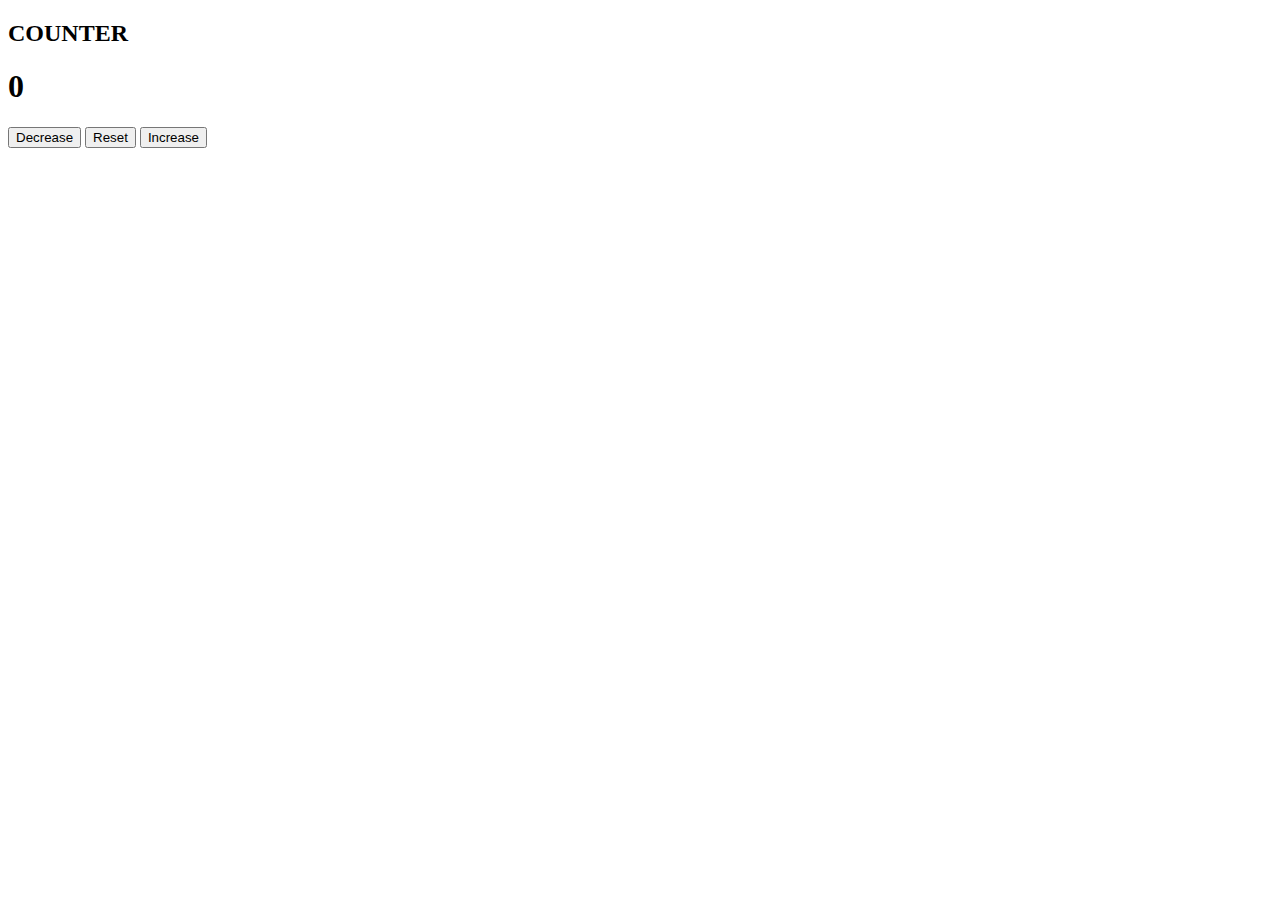
<file: Counter/index.html>
<!DOCTYPE html>
<html lang="en">
<head>
  <meta charset="UTF-8">
  <meta name="viewport" content="width=device-width, initial-scale=1.0">
  <meta http-equiv="X-UA-Compatible" content="ie=edge">
  <title>Counter</title>
</head>
<body>
    <h2>COUNTER</h2>
    <h1>0</h1>
    <div class="buttons">
      <button class="dec btn">Decrease</button>
      <button class="reset btn">Reset</button>
      <button class="inc btn">Increase</button>
      </div>














  <script src="index.js"></script>
</body>
</html>
</file>
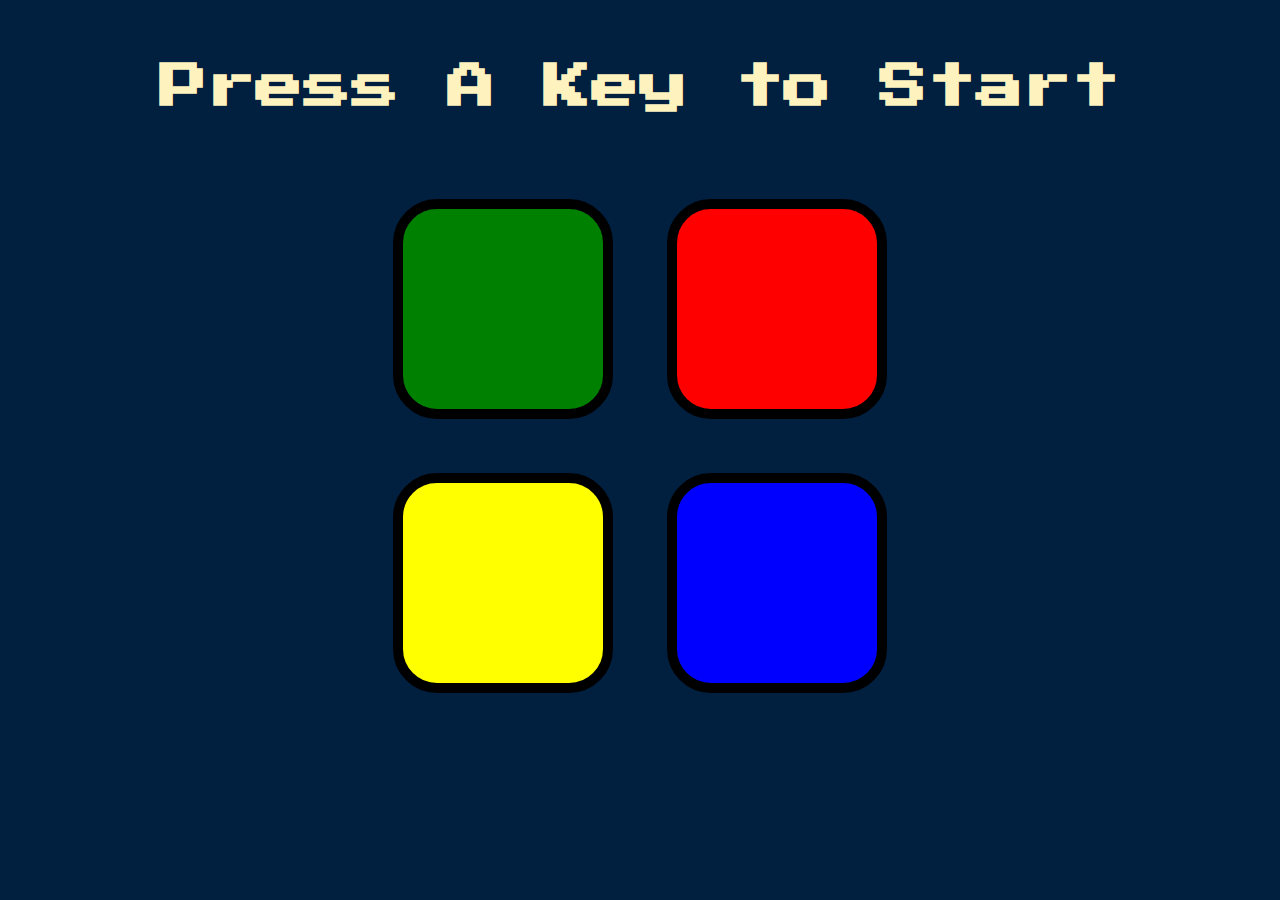
<file: Simon Game Challenge/index.html>
<!DOCTYPE html>
<html lang="en" dir="ltr">

<head>
  <meta charset="utf-8">
  <title>Simon</title>
  <link rel="stylesheet" href="styles.css">
  <link href="https://fonts.googleapis.com/css?family=Press+Start+2P" rel="stylesheet">
</head>

<body>
  <h1 id="level-title">Press A Key to Start</h1>
  <div class="container">
    <div lass="row">

      <div type="button" id="green" class="btn green">

      </div>

      <div type="button" id="red" class="btn red">

      </div>
    </div>

    <div class="row">

      <div type="button" id="yellow" class="btn yellow">

      </div>
      <div type="button" id="blue" class="btn blue">

      </div>

    </div>

  </div>
<script src="https://ajax.googleapis.com/ajax/libs/jquery/3.6.0/jquery.min.js"></script>
<script src="game.js" type="text/javascript"></script>
</body>

</html>
</file>
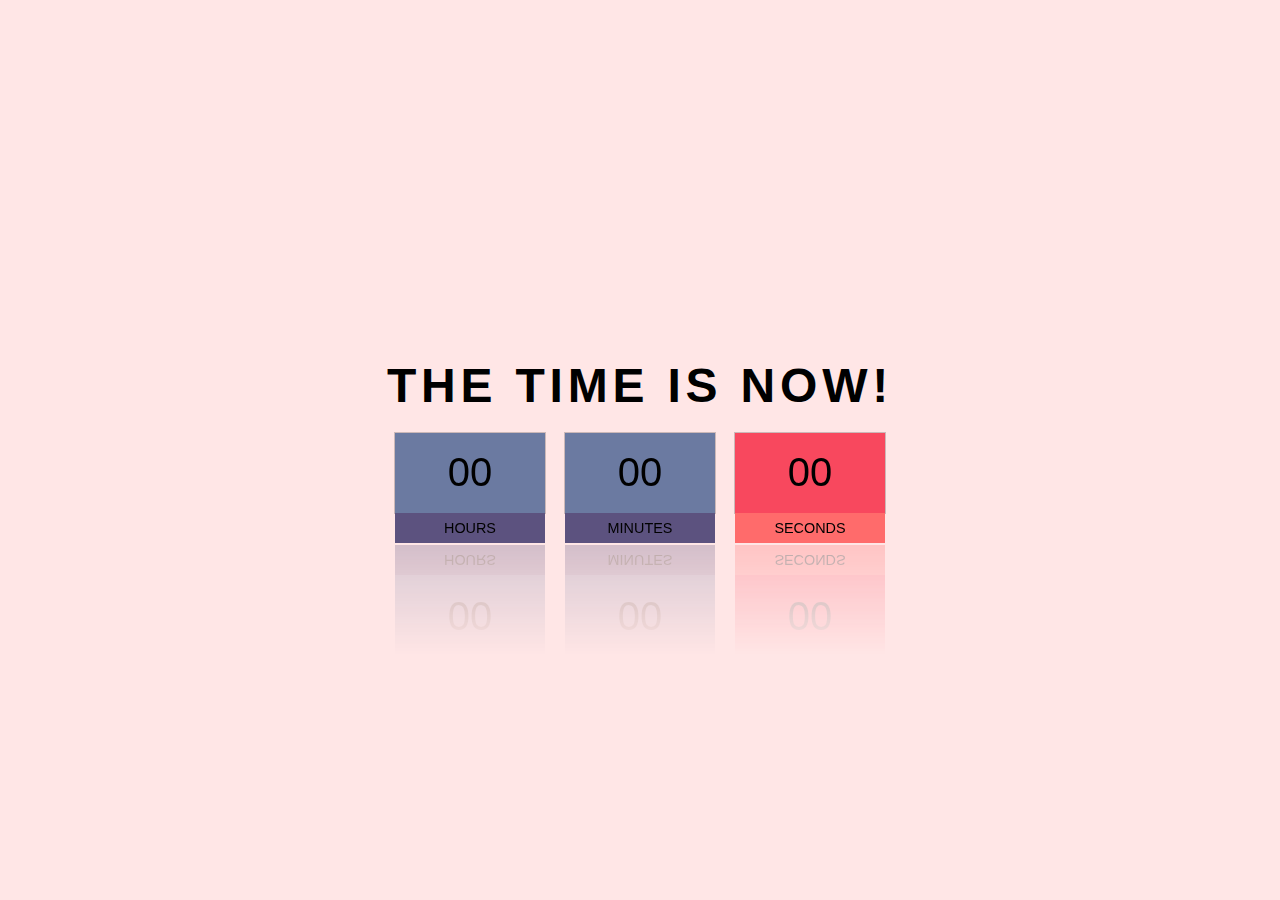
<file: Digital Clock/digclock.html>
<!DOCTYPE html>
<html lang="en">
<head>
  <meta charset="UTF-8">
  <meta name="viewport" content="width=device-width, initial-scale=1.0">
  <meta http-equiv="X-UA-Compatible" content="ie=edge">
  <link rel="preconnect" href="https://fonts.googleapis.com">
<link rel="preconnect" href="https://fonts.gstatic.com" crossorigin>
<link href="https://fonts.googleapis.com/css2?family=Anton&display=swap" rel="stylesheet">
  <title>Digclock</title>
</head>
<style>
  body{
    padding:0px;
    margin:0px;
    box-sizing:border-box;
    background-color:#FFE6E6;
    display:flex;
    justify-content: center;
    align-items:center;
    min-height:100vh;
    overflow:hidden;
    font-family: 'Roboto', sans-serif;
  }
  #clock h2{
    display:block;
    font-weight:700;
    text-align:center;
    margin:10px 0;
    text-transform: uppercase;
    letter-spacing: 0.3rem;
    font-size:3rem;

  }
  #clock #time{
    display:flex;
  }
  #clock #time div{
    position: relative;
    margin:10px 10px;
   -webkit-box-reflect:below 2px linear-gradient(transparent,#0004);

  }
  #clock #time div span{
    height:80px;
    width:150px;
    background-color:#6B7AA1;
    display:flex;
    justify-content: center;
    align-items: center;
    font-size: 2.5rem;
    box-shadow: 0 0 0 1px rgba(0,0,0,0.2);

  }
  #clock #time div span:nth-child(2){
    height:30px;
    font-size:0.9rem;
    z-index:9;
    box-shadow: none;
    text-transform: uppercase;
    background-color:#5C527F;
  }
  #clock #time div:last-child span{
    background-color:#F8485E;
  }
  #clock #time div:last-child span:nth-child(2){
    background-color: #FF6B6B;
  }
</style>
<body>
  <div id="clock">
    <h2>The time is now!</h2>
    <div id="time">
      <div><span id="hours">00</span><span>hours</span></div>
        <div><span id="minutes">00</span><span>minutes</span></div>
          <div><span id="seconds">00</span><span>seconds</span></div>
    </div>
  </div>
  <script type="text/javascript">
  function clock(){
    var date= new Date();
    console.log(date);
    var hours=date.getHours();
    var minutes=date.getMinutes();
    var seconds=date.getSeconds();


    var h=document.getElementById('hours');
    var m=document.getElementById('minutes');
    var s=document.getElementById('seconds');

    h.innerHTML=hours;
    m.innerHTML=minutes;
    s.innerHTML=seconds;
  }

  var interval=setInterval(clock,1000);
  </script>
</body>
</html>
</file>
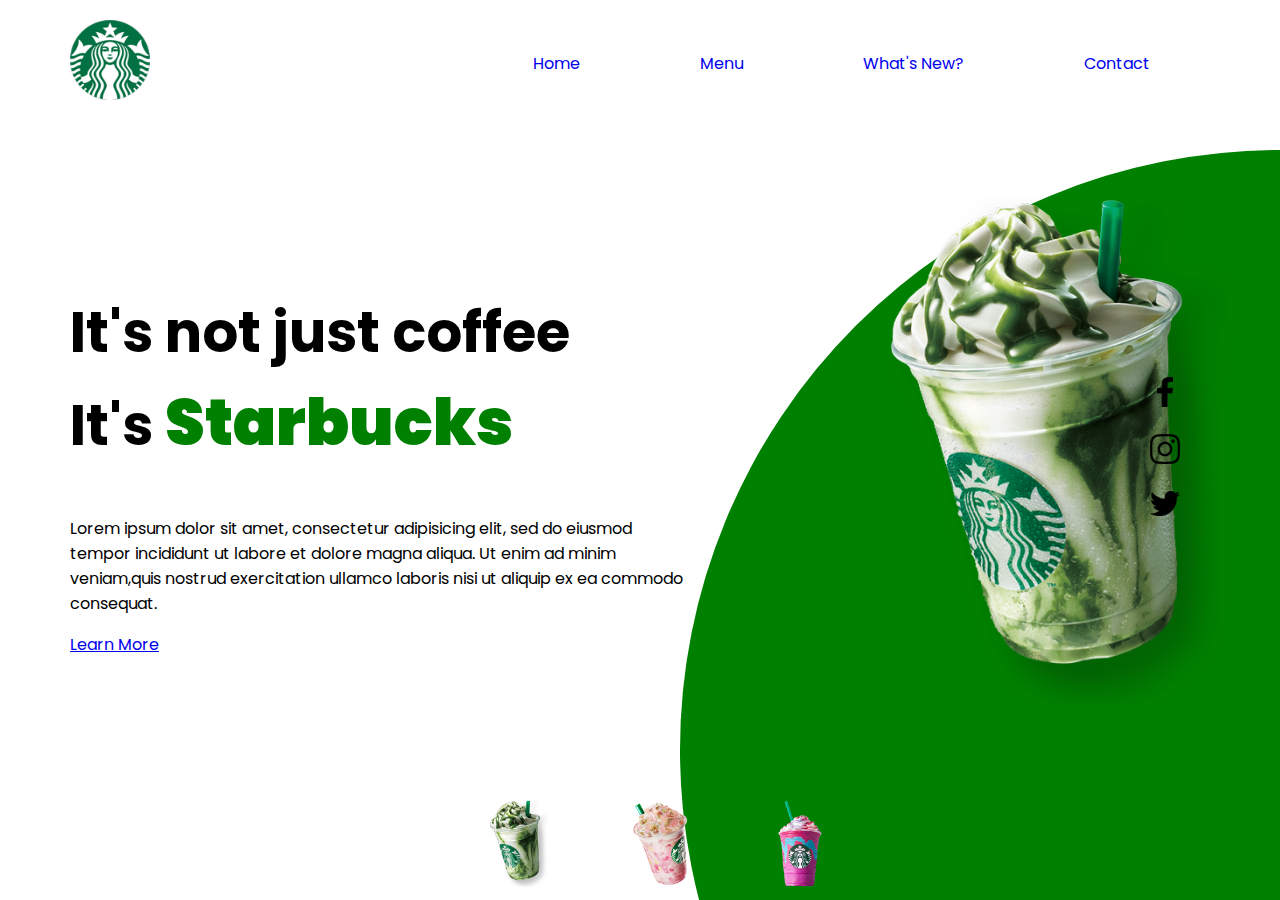
<file: Starbucks/starbucks.html>
<!DOCTYPE html>
<html lang="en">
<head>
  <meta charset="UTF-8">
  <meta name="viewport" content="width=device-width, initial-scale=1.0">
  <meta http-equiv="X-UA-Compatible" content="ie=edge">
  <link rel="stylesheet" href="starbucks.css" type="text/css"></link>
  <link rel="preconnect" href="https://fonts.googleapis.com">
<link rel="preconnect" href="https://fonts.gstatic.com" crossorigin>
<link href="https://fonts.googleapis.com/css2?family=Poppins:wght@300&display=swap" rel="stylesheet">  <title>Starbucks|Home</title>
</head>
<body>
  <section>
    <div class="circle"></div>
    <header>
      <a href="#"><img src="logo.png" class="logo"></img></a>
      <ul class="nav">
             <li><a href="#">Home</a></li>
             <li><a href="#">Menu</a></li>
             <li><a href="#">What's New?</a></li>
             <li><a href="#">Contact</a></li>
      </ul>
    </header>
    <div class="content">
      <div class="text">
        <h2>It's not just coffee<br>It's <span>Starbucks</span></h2>
        <p>Lorem ipsum dolor sit amet, consectetur adipisicing elit, sed do eiusmod tempor incididunt ut labore et dolore magna aliqua.
          Ut enim ad minim veniam,quis nostrud exercitation ullamco laboris nisi ut aliquip ex ea commodo consequat.</p>
        <a href="#">Learn More</a>
      </div>
      <div class="images">
        <img src="img1.png" class="starbucks"></img>
      </div>
    </div>
    <ul class="thumb">
      <li><img src="thumb1.png" onclick="change('img1.png');color('green')"</li>
      <li><img src="thumb2.png" onclick="change('img2.png');color('pink')"</li>
      <li><img src="thumb3.png" onclick="change('img3.png');color('purple')"</li>
    </ul>
    <ul class="social">
      <li><img src="facebook.png"</img></li>
      <li><img src="instagram.png"></img></li>
      <li><img src="twitter.png"></img></li>
    </ul>
  </section>

  <script type="text/javascript">
    function change(anything){
       document.querySelector('.starbucks').src= anything;

    }
    function color(anycolor){
      const circle=document.querySelector('.circle');
      circle.style.background= anycolor;
    }

  </script>
</body>
</html>
</file>
<file: Simon Game Challenge/styles.css>
body {
  text-align: center;
  background-color: #011F3F;
}

#level-title {
  font-family: 'Press Start 2P', cursive;
  font-size: 3rem;
  margin:  5%;
  color: #FEF2BF;
}

.container {
  display: block;
  width: 50%;
  margin: auto;

}

.btn {
  margin: 25px;
  display: inline-block;
  height: 200px;
  width: 200px;
  border: 10px solid black;
  border-radius: 20%;
}

.game-over {
  background-color: red;
  opacity: 0.8;
}

.red {
  background-color: red;
}

.green {
  background-color: green;
}

.blue {
  background-color: blue;
}

.yellow {
  background-color: yellow;
}

.pressed {
  box-shadow: 0 0 20px white;
  
}
</file>
<file: Starbucks/starbucks.css>
body{
  margin:0px;
  padding:0px;
  box-sizing: border-box;
  font-family: 'Poppins', sans-serif;
}
section{
  position: relative;
  min-width: 100%;
  min-height: 100vh;
  display:flex;
  justify-content: space-between;
  align-items:center;
 overflow: hidden;
}
header{
  position:absolute;
  display:flex;
  justify-content: space-between;
  align-items:center;
  top:0px;
  left:0px;
  right:0px;
  padding:20px 70px;
  max-width:100%;

}
.logo{
  position: relative;
  max-width:80px;


}
.nav{
  list-style-type: none;
  display:flex;
 justify-content: flex-end;

}
.nav a,li{
  text-decoration: none;
  padding:0px 30px 0px;
  margin:0px;
  display:inline-block;
}
.content{
  position: relative;
  display:flex;
  justify-content: space-between;
  padding:70px;
  align-items: center;
  width:100%;
}
.content .text{
  position: relative;
  max-width: 700px;
}
.content h2{
  font-size: 3.5rem;
}
.text span{
  color:green;
  font-weight:1000;
  font-size:4rem;
}
.content .images{
  width:600px;
  display:flex;
  padding:50px;
  position: relative;
  left:150px;
}
.content .images img{
  width:350px;

}
.thumb{
  display:flex;
  transform:translateX(-50%);
  position: absolute;
  left:50%;
  bottom:20px;
}
.thumb li{
  display:inline-block;
  margin:-30px 10px;
  cursor: pointer;
  transition: 0.5s;
}
.thumb li:hover{
  transform: translateY(-15px);
}
.thumb li img{
  max-width: 60px;
}
.social{
  display:flex;
  flex-direction: column;
  position: relative;
  right:80px;
  padding:10px;
  justify-content: center;
  align-items:center;
}
.social li{
  padding:10px;

}
.social li img{
    max-width: 30px;
    max-height: 30px;
}
.circle{
  background: green;
  position: absolute;
  top:0;
  left:0px;
  width:100%;
  height:100%;
  clip-path: circle(600px at right 750px);
}
</file>
